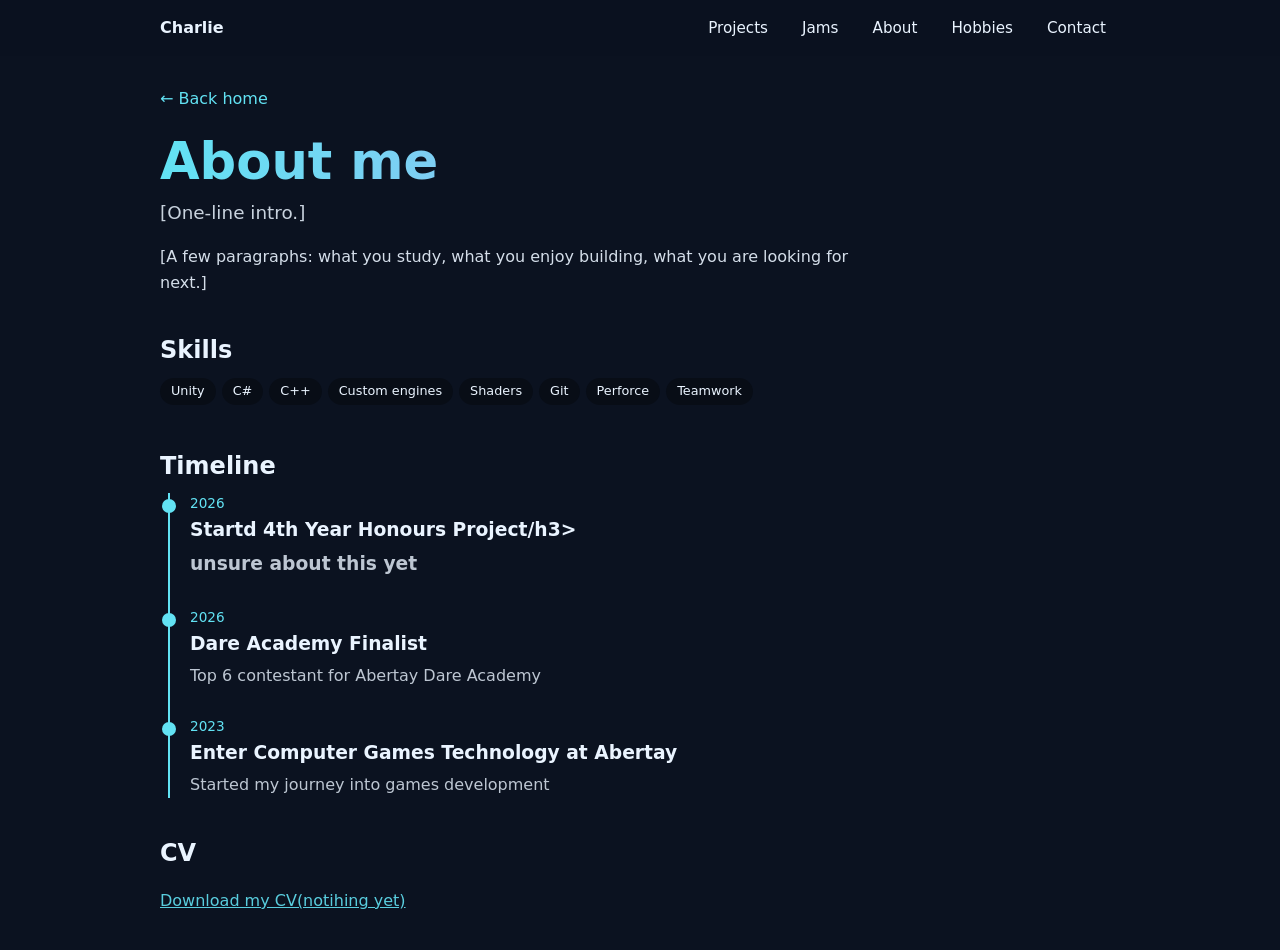
<file: about.html>
<!DOCTYPE html>
<html lang="en">
<head>
    <meta charset="UTF-8">
    <meta name="viewport" content="width=device-width, initial-scale=1.0">
    <title>About · Charlie</title>
    <link rel="stylesheet" href="styles.css">
</head>
<body>

<header>
    <div class="wrap">
        <a class="brand" href="index.html">Charlie</a>
        <nav>
            <ul>
                <li><a href="index.html#projects">Projects</a></li>
                <li><a href="index.html#jams">Jams</a></li>
                <li><a href="index.html#about">About</a></li>
                <li><a href="index.html#hobbies">Hobbies</a></li>
                <li><a href="index.html#contact">Contact</a></li>
            </ul>
        </nav>
    </div>
</header>

<main class="wrap subpage">
    <a class="back" href="index.html">← Back home</a>
    <h1 class="page-title">About me</h1>
    <p class="lead">[One-line intro.]</p>
    <div class="prose">
        <p>[A few paragraphs: what you study, what you enjoy building, what you are looking for next.]</p>
        <h2>Skills</h2>
    </div>
    <div class="chips"><span>Unity</span><span>C#</span><span>C++</span><span>Custom engines</span><span>Shaders</span><span>Git</span><span>Perforce</span><span>Teamwork</span></div>
    <div class="prose"><h2>Timeline</h2></div>
    <div class="timeline">
        <div class="item"><div class="when">2026</div><h3>Startd 4th Year Honours Project/h3><p>unsure about this yet</p></div>
        <div class="item"><div class="when">2026</div><h3>Dare Academy Finalist</h3><p>Top 6 contestant for Abertay Dare Academy</p></div>
        <div class="item"><div class="when">2023</div><h3>Enter Computer Games Technology at Abertay</h3><p>Started my journey into games development</p></div>
    </div>
    <div class="prose"><h2>CV</h2><p><a href="#">Download my CV(notihing yet)</a></p></div>

</main>

</body>
</html>
</file>
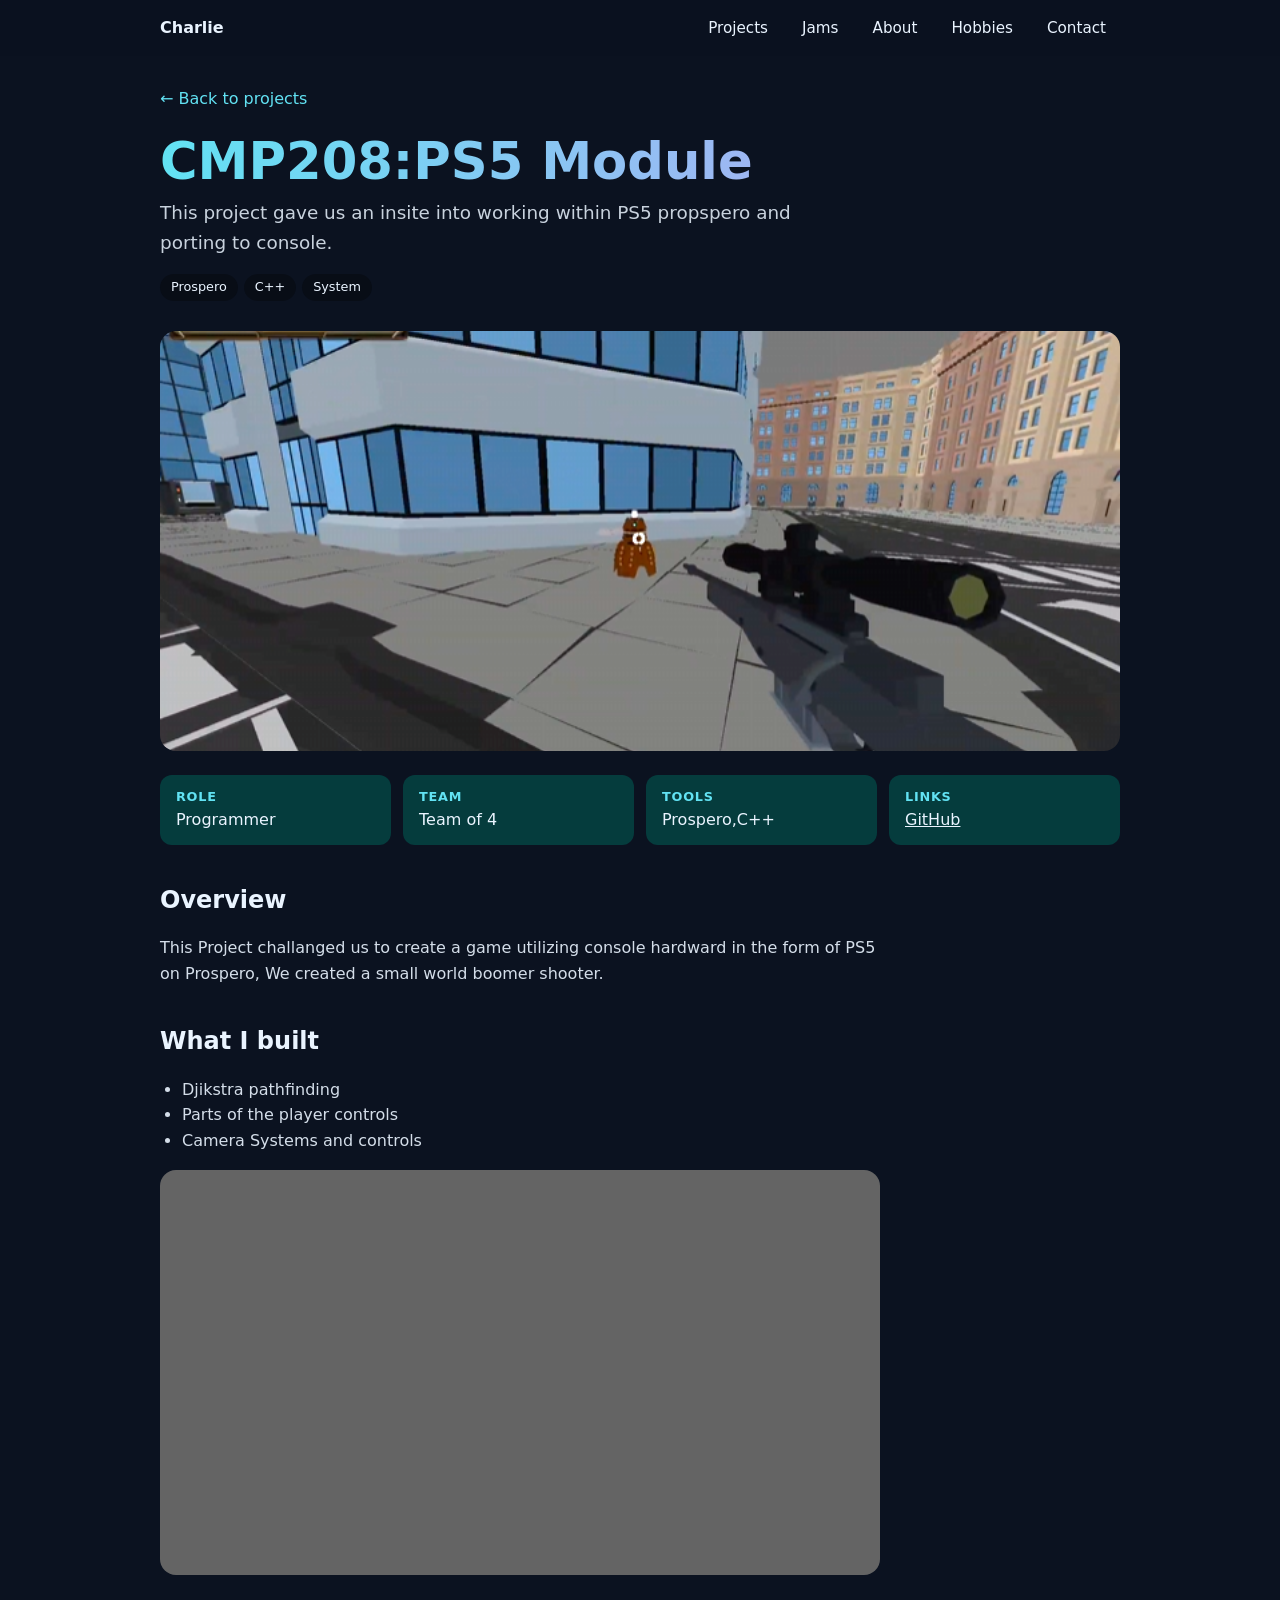
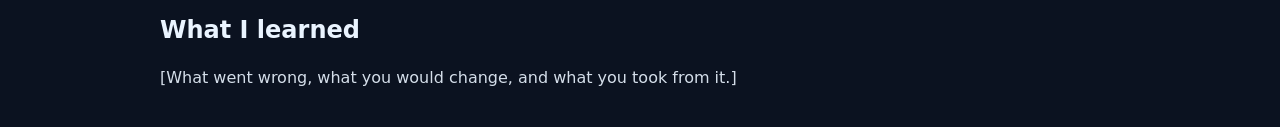
<file: CMP203.html>
<!DOCTYPE html>
<html lang="en">
<head>
    <meta charset="UTF-8">
    <meta name="viewport" content="width=device-width, initial-scale=1.0">
    <title>CMP208:Darlek Survivors · Charlie</title>
    <link rel="stylesheet" href="styles.css">
</head>
<body>

<header>
    <div class="wrap">
        <a class="brand" href="index.html">Charlie</a>
        <nav>
            <ul>
                <li><a href="index.html#projects">Projects</a></li>
                <li><a href="index.html#jams">Jams</a></li>
                <li><a href="index.html#about">About</a></li>
                <li><a href="index.html#hobbies">Hobbies</a></li>
                <li><a href="index.html#contact">Contact</a></li>
            </ul>
        </nav>
    </div>
</header>

<main class="wrap subpage">
    <a class="back" href="index.html#projects">← Back to projects</a>

    <h1 class="page-title">CMP208:PS5 Module</h1>
    <p class="lead">This project gave us an insite into working within PS5 propspero and porting to console.</p>
    <div class="chips"><span>Prospero</span><span>C++</span><span>System</span></div>

    <img class="cover" src="images/CMP203-DarleksSurvival.png" alt="Project title">

    <div class="facts">
        <div><b>Role</b>Programmer</div>
        <div><b>Team</b>Team of 4</div>
        <div><b>Tools</b>Prospero,C++</div>
        <div><b>Links</b><a href='#'>GitHub</a></div>
    </div>

    <div class="prose">
        <h2>Overview</h2>
        <p>This Project challanged us to create a game utilizing console hardward in the form of PS5 on Prospero, We created a small world boomer shooter.</p>

        <h2>What I built</h2>
        <ul>
            <li>Djikstra pathfinding</li>
            <li>Parts of the player controls</li>
            <li>Camera Systems and controls</li>
        </ul>
        <div class="video"><iframe src="https://www.youtube.com/embed/LpQLXHXLtr4" allowfullscreen></iframe></div>
        <h2>What I learned</h2>
        <p>[What went wrong, what you would change, and what you took from it.]</p>
    </div>

</main>
</body>
</html>
</file>
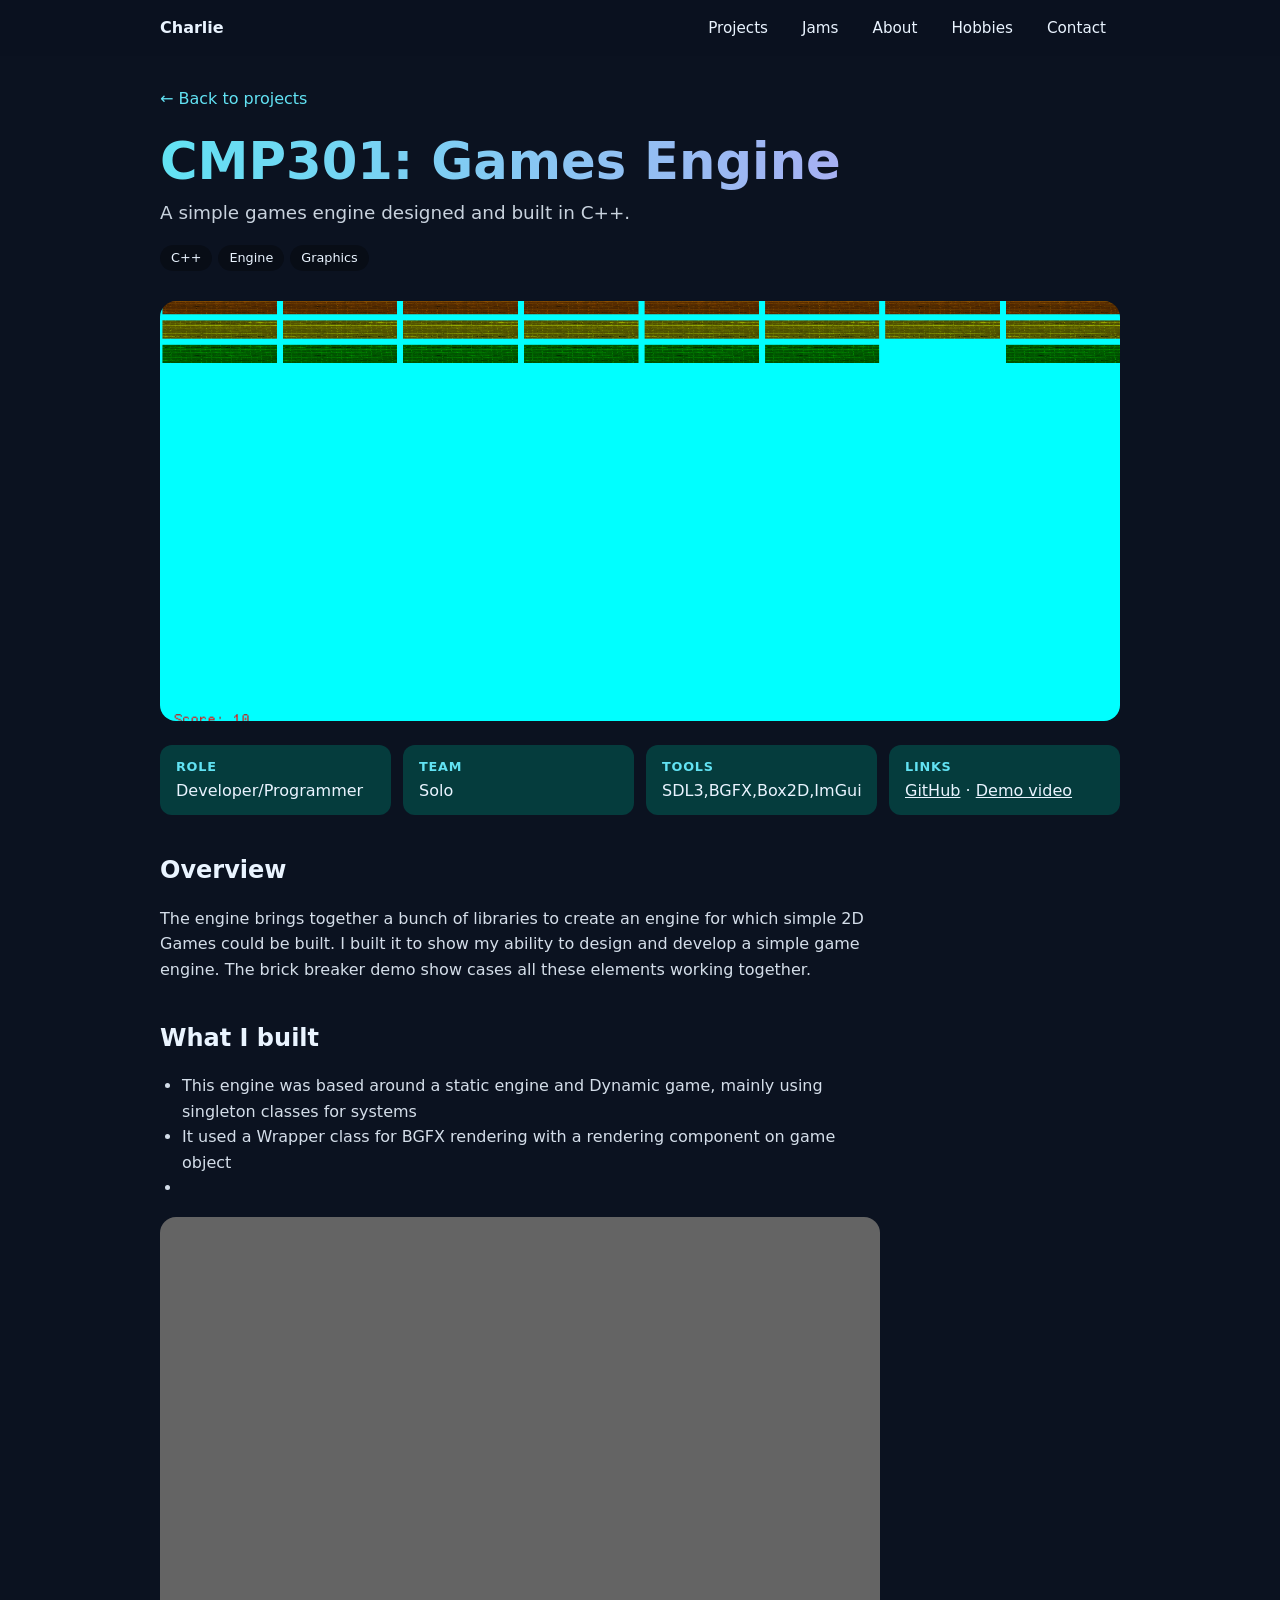
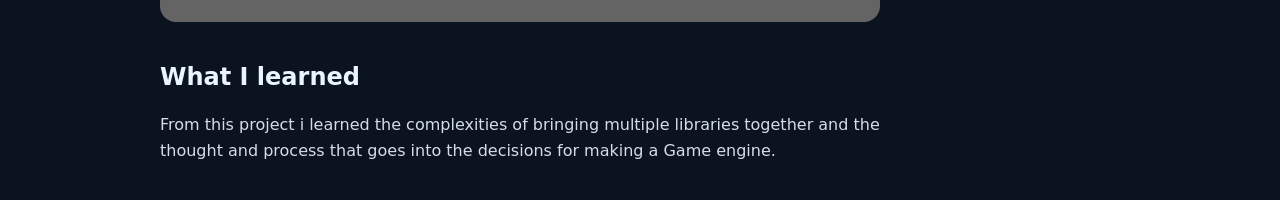
<file: engine.html>
<!DOCTYPE html>
<html lang="en">
<head>
    <meta charset="UTF-8">
    <meta name="viewport" content="width=device-width, initial-scale=1.0">
    <title>CMP301: Games Engine · Charlie</title>
    <link rel="stylesheet" href="styles.css">
</head>
<body>

<header>
    <div class="wrap">
        <a class="brand" href="index.html">Charlie</a>
        <nav>
            <ul>
                <li><a href="index.html#projects">Projects</a></li>
                <li><a href="index.html#jams">Jams</a></li>
                <li><a href="index.html#about">About</a></li>
                <li><a href="index.html#hobbies">Hobbies</a></li>
                <li><a href="index.html#contact">Contact</a></li>
            </ul>
        </nav>
    </div>
</header>

<main class="wrap subpage">
    <a class="back" href="index.html#projects">← Back to projects</a>

    <h1 class="page-title">CMP301: Games Engine</h1>
    <p class="lead">A simple games engine designed and built in C++.</p>
    <div class="chips"><span>C++</span><span>Engine</span><span>Graphics</span></div>

    <img class="cover" src="images/QuarkEngine.png" alt="CMP301: Games Engine">

    <div class="facts">
        <div><b>Role</b>Developer/Programmer</div>
        <div><b>Team</b>Solo</div>
        <div><b>Tools</b>SDL3,BGFX,Box2D,ImGui</div>
        <div><b>Links</b><a href='https://github.com/CharlieMack97/QuarkEngine'>GitHub</a> · <a href='https://www.youtube.com/watch?v=pi0d46GmI4U'>Demo video</a></div>
    </div>

    <div class="prose">
        <h2>Overview</h2>
        <p>The engine brings together a bunch of libraries to create an engine for which simple 2D Games could be built. I built it to show my ability to design and develop a simple game engine. The brick breaker demo show cases all these elements working together.</p>

        <h2>What I built</h2>
        <ul>
            <li>This engine was based around a static engine and Dynamic game, mainly using singleton classes for systems</li>
            <li>It used a Wrapper class for BGFX rendering with a rendering component on game object</li>
            <li></li>
        </ul>

        
        <div class="video"> 
            <iframe     
                width="560" 
                height="315" 
                src="https://www.youtube.com/embed/pi0d46GmI4U"
                frameborder="0" 
                allow="accelerometer; autoplay; clipboard-write; encrypted-media; gyroscope; picture-in-picture; web-share" 
                allowfullscreen>
            </iframe>
        </div>

        <h2>What I learned</h2>
        <p>From this project i learned the complexities of bringing multiple libraries together and the thought and process that goes into the decisions for making a Game engine.</p>
    </div>

</main>
</body>
</html>
</file>
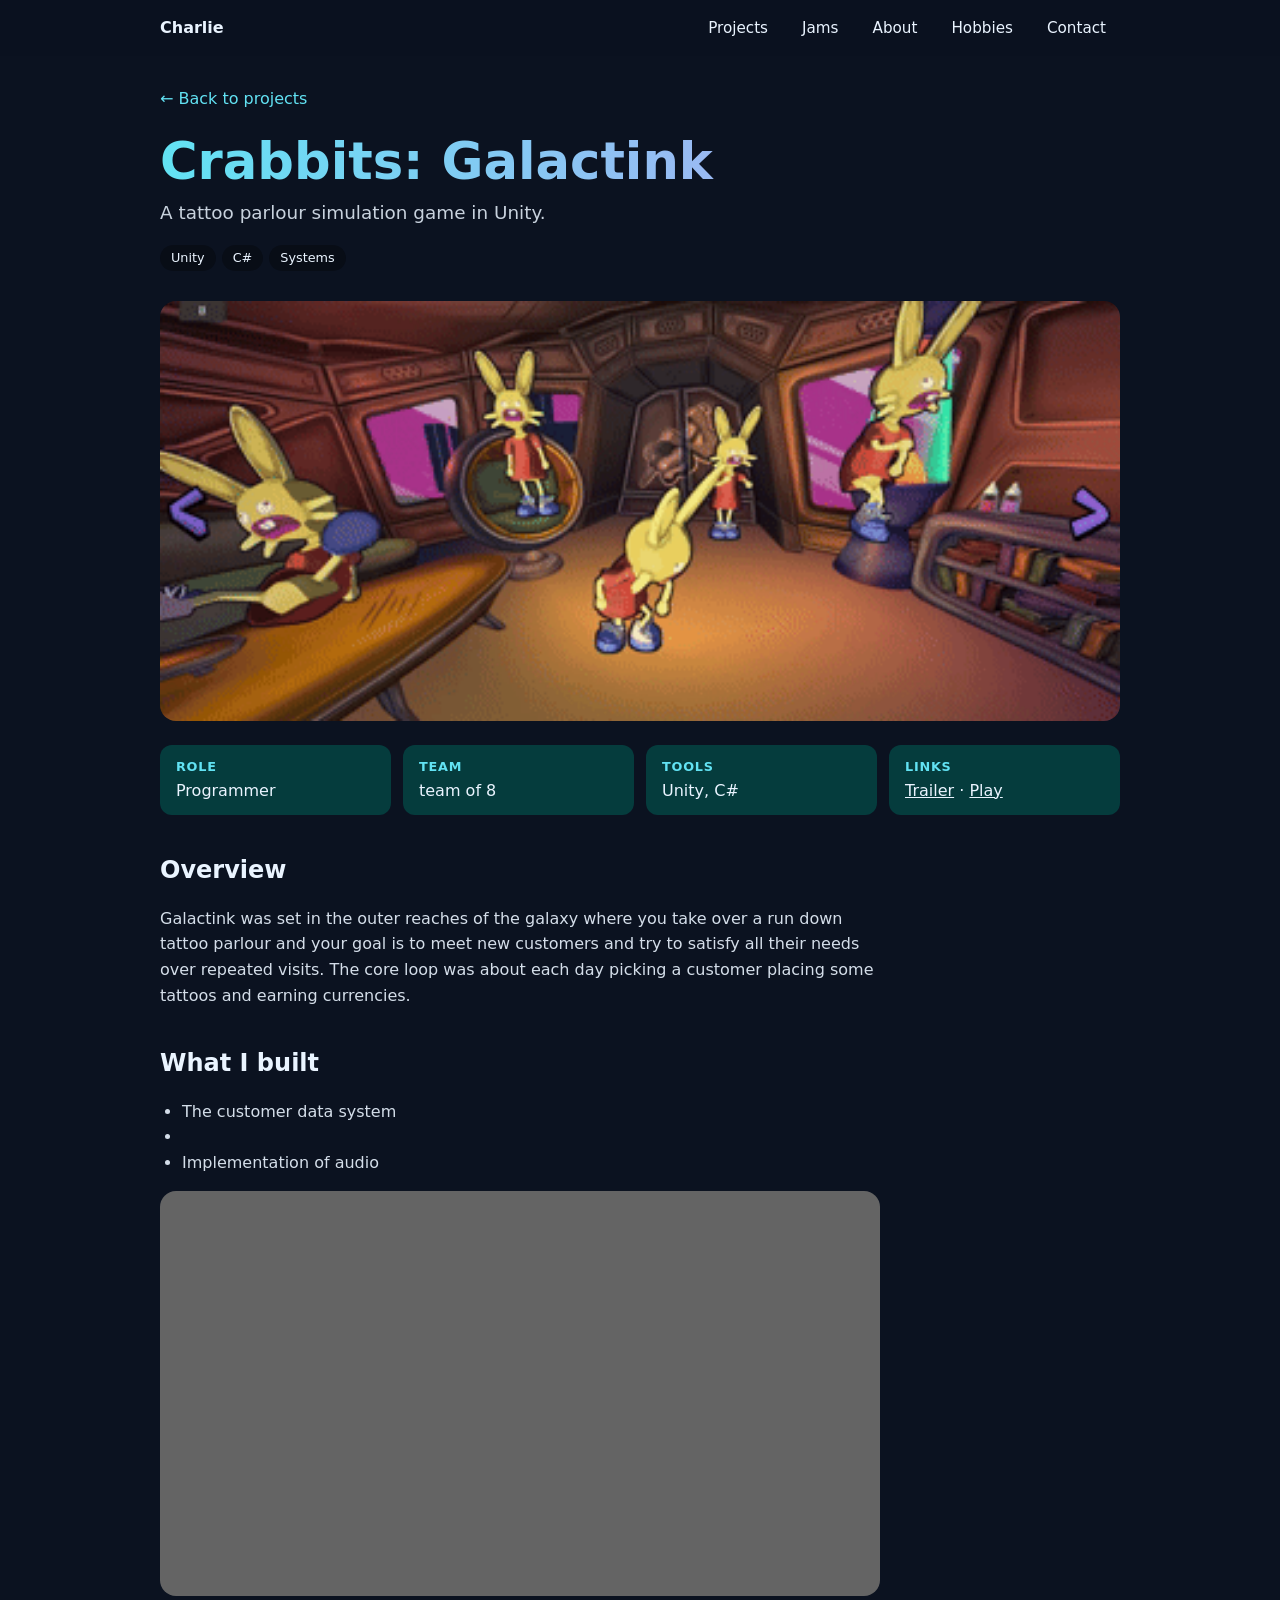
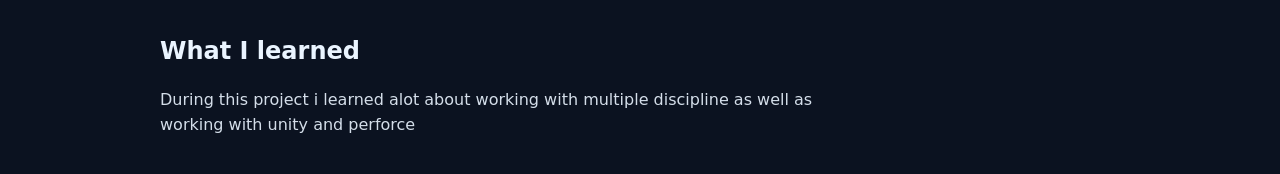
<file: galactink.html>
<!DOCTYPE html>
<html lang="en">
<head>
    <meta charset="UTF-8">
    <meta name="viewport" content="width=device-width, initial-scale=1.0">
    <title>Crabbits: Galactink · Charlie</title>
    <link rel="stylesheet" href="styles.css">
</head>
<body>

<header>
    <div class="wrap">
        <a class="brand" href="index.html">Charlie</a>
        <nav>
            <ul>
                <li><a href="index.html#projects">Projects</a></li>
                <li><a href="index.html#jams">Jams</a></li>
                <li><a href="index.html#about">About</a></li>
                <li><a href="index.html#hobbies">Hobbies</a></li>
                <li><a href="index.html#contact">Contact</a></li>
            </ul>
        </nav>
    </div>
</header>

<main class="wrap subpage">
    <a class="back" href="index.html#projects">← Back to projects</a>

    <h1 class="page-title">Crabbits: Galactink</h1>
    <p class="lead">A tattoo parlour simulation game in Unity.</p>
    <div class="chips"><span>Unity</span><span>C#</span><span>Systems</span></div>

    <img class="cover" src="images/dancingplebs.gif" alt="Crabbits: Galactink">

    <div class="facts">
        <div><b>Role</b>Programmer</div>
        <div><b>Team</b>team of 8</div>
        <div><b>Tools</b>Unity, C#</div>
        <div><b>Links</b><a href='https://www.youtube.com/watch?v=addV5k09mSM'>Trailer</a> · <a href='https://wearecrabbits.itch.io/galactink'>Play</a></div>
    </div>

    <div class="prose">
        <h2>Overview</h2>
        <p>Galactink was set in the outer reaches of the galaxy where you take over a run down tattoo parlour and your goal is to meet new customers and try to satisfy all their needs over repeated visits. The core loop was about each day picking a customer placing some tattoos and earning currencies.</p>

        <h2>What I built</h2>
        <ul>
            <li>The customer data system</li>
            <li></li>
            <li>Implementation of audio</li>
        </ul>

        
        <div class="video"><iframe src="https://www.youtube.com/embed/addV5k09mSM" allowfullscreen></iframe></div>
        

        <h2>What I learned</h2>
        <p>During this project i learned alot about working with multiple discipline as well as working with unity and perforce</p>
    </div>

</main>
</body>
</html>
</file>
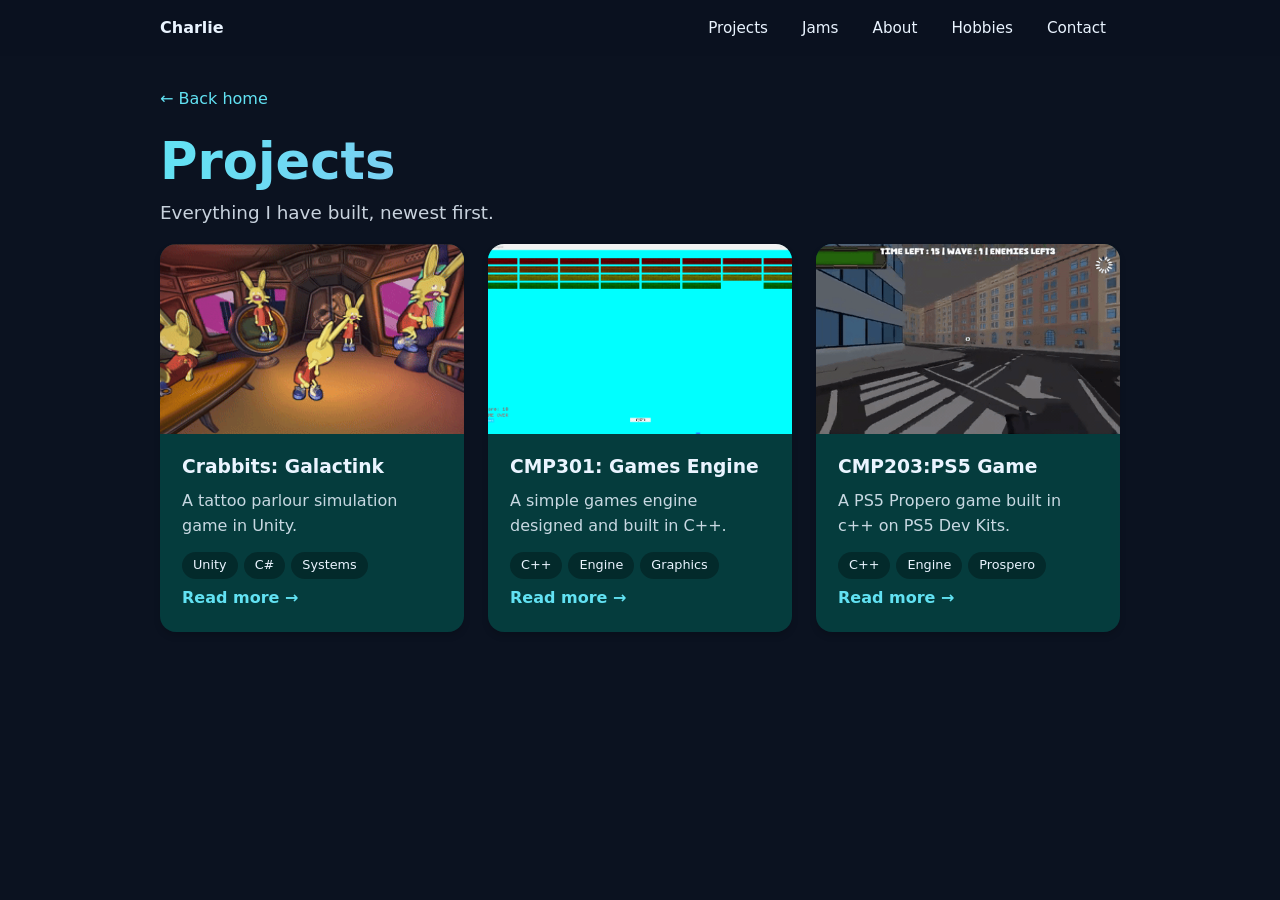
<file: projects.html>
<!DOCTYPE html>
<html lang="en">
<head>
    <meta charset="UTF-8">
    <meta name="viewport" content="width=device-width, initial-scale=1.0">
    <title>Projects · Charlie</title>
    <link rel="stylesheet" href="styles.css">
</head>
<body>

<header>
    <div class="wrap">
        <a class="brand" href="index.html">Charlie</a>
        <nav>
            <ul>
                <li><a href="index.html#projects">Projects</a></li>
                <li><a href="index.html#jams">Jams</a></li>
                <li><a href="index.html#about">About</a></li>
                <li><a href="index.html#hobbies">Hobbies</a></li>
                <li><a href="index.html#contact">Contact</a></li>
            </ul>
        </nav>
    </div>
</header>

<main class="wrap subpage">
    <a class="back" href="index.html">← Back home</a>
    <h1 class="page-title">Projects</h1>
    <p class="lead">Everything I have built, newest first.</p>
    <div class="project-grid">
        <a class="project" href="galactink.html">
            <img src="images/dancingplebs.gif" alt="Galactink screenshot">
            <div class="body"><h3>Crabbits: Galactink</h3><p>A tattoo parlour simulation game in Unity.</p>
                <div class="chips"><span>Unity</span><span>C#</span><span>Systems</span></div><span class="go">Read more →</span></div>
        </a>
        <a class="project" href="engine.html">
            <img src="images/QuarkEngine.png" alt="Games engine screenshot">
            <div class="body"><h3>CMP301: Games Engine</h3><p>A simple games engine designed and built in C++.</p>
                <div class="chips"><span>C++</span><span>Engine</span><span>Graphics</span></div><span class="go">Read more →</span></div>
        </a>
                <a class="project" href="CMP203.html">
            <img src="images/DarlekRevenge.gif" alt="Games engine screenshot">
            <div class="body"><h3>CMP203:PS5 Game</h3><p>A PS5 Propero game built in c++ on PS5 Dev Kits.</p>
                <div class="chips"><span>C++</span><span>Engine</span><span>Prospero</span></div><span class="go">Read more →</span></div>
        </a>
        <!-- Add more: copy a whole <a class="project"> block and make a page from project-template.html -->
    </div>

</main>
</body>
</html>
</file>
<file: styles.css>
/* ==========================================================
   Portfolio styles: shared by every page.
   Change the colours once here (the :root block) to restyle the whole site.
   ========================================================== */

:root {
    --bg: #0b1220;
    --teal: rgba(5, 65, 65, 0.9);
    --accent: #62e2f3;
    --text: #eaf4ff;
    --radius: 16px;
}
* { box-sizing: border-box; }
html { scroll-behavior: smooth; scroll-padding-top: 70px; background: var(--bg); }
/* No background on body: it would cover anything you put behind the page (e.g. the rain layer) */
body { margin: 0; font-family: system-ui, sans-serif; color: var(--text); line-height: 1.6; }
a { color: inherit; }
.wrap { max-width: 1000px; margin: 0 auto; padding: 0 20px; }


header { position: sticky; top: 0; z-index: 30; background: rgba(11,18,32,.85); backdrop-filter: blur(8px); -webkit-backdrop-filter: blur(8px); }
header .wrap { display: flex; align-items: center; justify-content: space-between; height: 56px; }
.brand { font-weight: 800; text-decoration: none; }
nav ul { display: flex; gap: 6px; list-style: none; margin: 0; padding: 0; }
nav a { display: block; padding: 6px 14px; border-radius: 999px; text-decoration: none; font-size: .95rem; }
nav a:hover { background: rgba(46,158,158,.9); }
@media (max-width: 640px) { nav a { padding: 6px 9px; font-size: .85rem; } }


section { padding: 70px 0 10px; }
.head { display: flex; align-items: baseline; justify-content: space-between; margin-bottom: 24px; }
.head h2 { margin: 0; font-size: 1.8rem; }
.more { color: var(--accent); text-decoration: none; font-size: .95rem; white-space: nowrap; }
.more:hover { text-decoration: underline; }


.hero { padding: 90px 0 30px; text-align: center; }
.hero h1 { font-size: clamp(2.4rem, 8vw, 4.5rem); margin: 0; line-height: 1.1;
    background: linear-gradient(90deg, #62e2f3, #c39cf3); -webkit-background-clip: text; background-clip: text; color: transparent; }
.hero p { max-width: 560px; margin: 16px auto 28px; opacity: .8; font-size: 1.1rem; }
.btn { display: inline-block; padding: 12px 26px; border-radius: 999px; text-decoration: none; font-weight: 700; margin: 4px; }
.btn.primary { background: var(--accent); color: #041018; }
.btn.ghost { background: var(--teal); }
.btn:hover { filter: brightness(1.15); }


.project-grid { display: grid; grid-template-columns: repeat(auto-fit, minmax(300px, 1fr)); gap: 24px; }
.project { display: flex; flex-direction: column; overflow: hidden; border-radius: var(--radius); background: var(--teal);
    text-decoration: none; box-shadow: 0 4px 6px rgba(0,0,0,.15); transition: transform .3s ease, box-shadow .3s ease; }
.project:hover { transform: translateY(-5px); box-shadow: 0 10px 20px rgba(0,0,0,.3); }
.project img { width: 100%; height: 190px; object-fit: cover; display: block; }
.project .body { padding: 18px 22px 22px; display: flex; flex-direction: column; flex: 1; }
.project h3 { margin: 0 0 6px; }
.project p { margin: 0 0 12px; opacity: .85; }
.project .go { margin-top: auto; color: var(--accent); font-weight: 600; text-decoration: none; }
.chips span { display: inline-block; padding: 3px 11px; margin: 0 6px 6px 0; border-radius: 999px; background: rgba(0,0,0,.3); font-size: .8rem; }


.jam-grid { display: grid; grid-template-columns: repeat(auto-fill, minmax(220px, 1fr)); gap: 16px; }
.jam { position: relative; overflow: hidden; border-radius: var(--radius); aspect-ratio: 4 / 3; display: block; }
.jam img { width: 100%; height: 100%; object-fit: cover; display: block; transition: transform .4s ease; }
.jam:hover img { transform: scale(1.08); }
.jam .info { position: absolute; inset: auto 0 0 0; padding: 14px; background: linear-gradient(transparent, rgba(0,0,0,.85));
    transform: translateY(100%); transition: transform .3s ease; }
.jam:hover .info { transform: translateY(0); }
.jam .info h3 { margin: 0; font-size: 1rem; }
.jam .info p { margin: 0; font-size: .8rem; opacity: .8; }
@media (hover: none) { .jam .info { transform: none; } }


.about { display: grid; grid-template-columns: 1.4fr 1fr; gap: 40px; align-items: start; }
.about p { margin: 0 0 12px; opacity: .9; }
@media (max-width: 760px) { .about { grid-template-columns: 1fr; gap: 16px; } }

.gallery { columns: 3 200px; column-gap: 14px; }
.gallery img { width: 100%; display: block; margin-bottom: 14px; border-radius: 12px; break-inside: avoid; }


.glass-stage { padding: 44px 16px; border-radius: var(--radius); overflow: hidden;
    background: radial-gradient(circle at 20% 30%, #1a8fa0 0, transparent 40%),
                radial-gradient(circle at 80% 70%, #7a3fbf 0, transparent 45%), #0d1a33; }
.glass { max-width: 460px; margin: 0 auto; padding: 30px; text-align: center; border-radius: var(--radius);
    background: rgba(255,255,255,.06); backdrop-filter: blur(10px); -webkit-backdrop-filter: blur(10px);
    border: 1px solid rgba(255,255,255,.12); }
.glass h3 { margin: 0 0 6px; font-size: 1.4rem; }
.glass p { margin: 0 0 18px; opacity: .8; }
.links { display: flex; flex-wrap: wrap; gap: 8px; justify-content: center; }
.links a { padding: 9px 18px; border-radius: 999px; background: rgba(0,0,0,.3); text-decoration: none; }
.links a:hover { background: var(--accent); color: #041018; }

footer { text-align: center; padding: 40px 0 50px; opacity: .5; font-size: .9rem; }


.subpage { padding-top: 30px; padding-bottom: 20px; }
.back { display: inline-block; color: var(--accent); text-decoration: none; margin-bottom: 20px; }
.back:hover { text-decoration: underline; }
.page-title { font-size: clamp(2rem, 6vw, 3.2rem); margin: 0 0 8px; line-height: 1.15;
    background: linear-gradient(90deg, #62e2f3, #c39cf3); -webkit-background-clip: text; background-clip: text; color: transparent; }
.lead { font-size: 1.15rem; opacity: .85; margin: 0 0 16px; max-width: 700px; }

.cover { width: 100%; max-height: 420px; object-fit: cover; display: block; border-radius: var(--radius); margin: 24px 0; }

.facts { display: grid; grid-template-columns: repeat(auto-fit, minmax(160px, 1fr)); gap: 12px; margin-bottom: 32px; }
.facts div { background: var(--teal); border-radius: 12px; padding: 12px 16px; }
.facts b { display: block; color: var(--accent); font-size: .8rem; text-transform: uppercase; letter-spacing: .06em; }

.prose { max-width: 720px; }
.prose h2 { margin: 36px 0 8px; font-size: 1.5rem; }
.prose p, .prose li { opacity: .9; }
.prose ul { padding-left: 22px; }
.prose a { color: var(--accent); }

.video { position: relative; aspect-ratio: 16 / 9; border-radius: var(--radius); overflow: hidden; background: #646464; }
.video iframe { position: absolute; inset: 0; width: 100%; height: 100%; border: 0; }

.timeline { position: relative; padding-left: 30px; max-width: 720px; }
.timeline::before { content: ""; position: absolute; left: 8px; top: 0; bottom: 0; width: 2px; background: var(--accent); }
.timeline .item { position: relative; margin-bottom: 28px; }
.timeline .item::before { content: ""; position: absolute; left: -28px; top: 6px; width: 14px; height: 14px; border-radius: 50%; background: var(--accent); }
.timeline .when { color: var(--accent); font-size: .85rem; }
.timeline h3 { margin: 0; }
.timeline p { margin: 4px 0 0; opacity: .8; }

/* ---------- Scroll reveal (browsers without support just show everything) ---------- */
@supports (animation-timeline: view()) {
    .reveal { animation: rise linear both; animation-timeline: view(); animation-range: entry 0% cover 30%; }
}
@keyframes rise { from { opacity: 0; translate: 0 40px; } to { opacity: 1; translate: 0; } }
@media (prefers-reduced-motion: reduce) { html { scroll-behavior: auto; } .reveal { animation: none; } }
</file>
